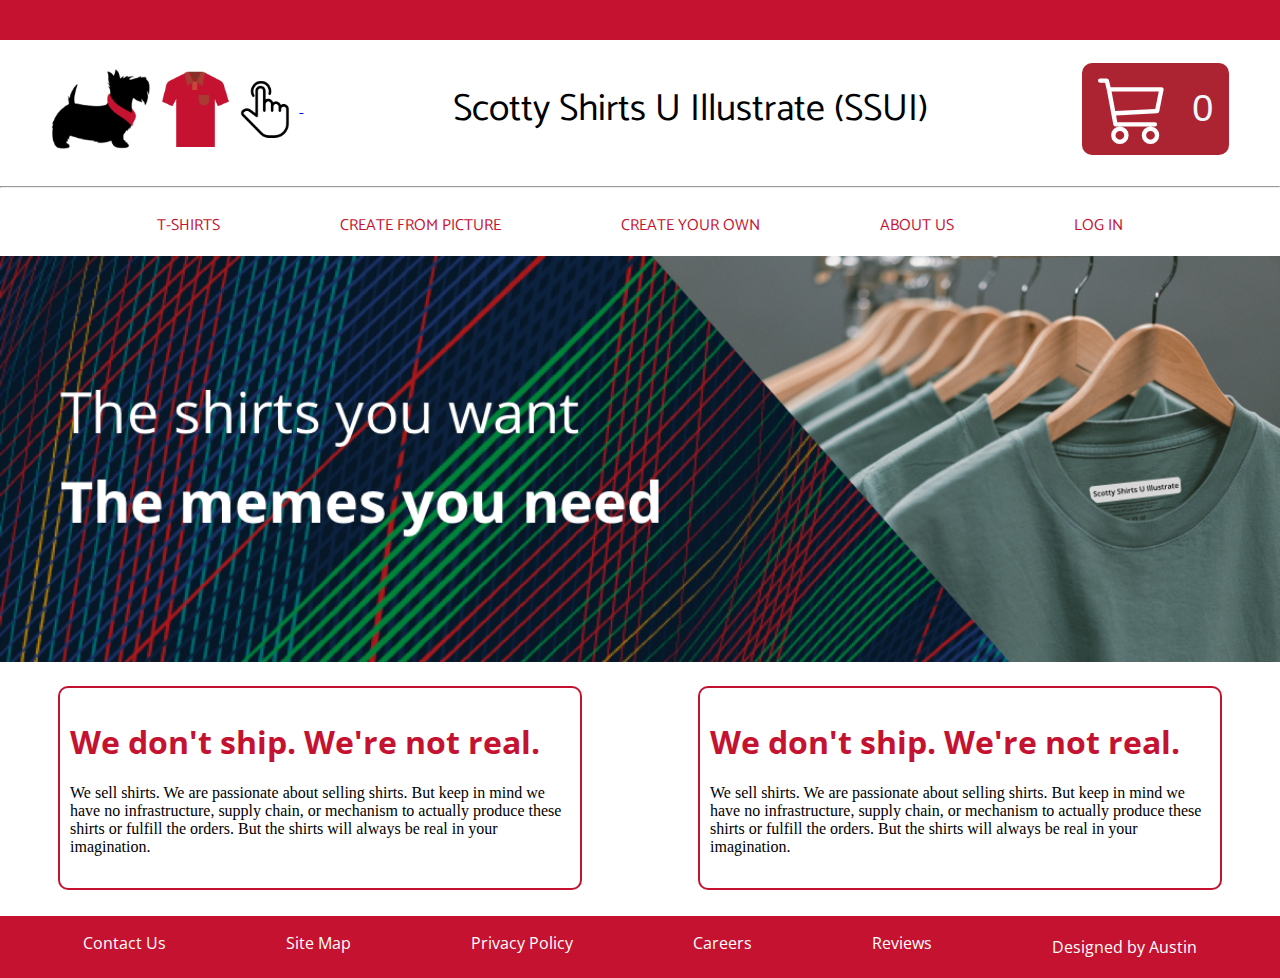
<file: index.html>
<!DOCTYPE html>
<html lang="en">

<head>
  <meta charset="utf-8">
  <meta name="viewport" content="width=device-width, initial-scale=1.0">

  <title>SSUI HW1 - Home</title>

  <!-- Fonts -->
  <link href="https://fonts.googleapis.com/css2?family=Catamaran:wght@200;500&family=Open+Sans&display=swap"
    rel="stylesheet">

  <!-- Your CSS Code -->
  <link rel="stylesheet" type="text/css" href="style.css">

  <!-- JSON Shirt Object -->
  <script src="shirts.js"></script>

  <!-- Your JS Code -->
  <script src="main.js"></script>
</head>

<body>
  <!-- Your Code Here -->
  <header>
    <div id="header"></div>
    <div class="head">
      <a href="index.html">
        <img class="left" src="site_images/logo.png">
      </a>

      <p style="font-family: Catamaran;" class="center">Scotty Shirts U Illustrate (SSUI)</p>

      <button onclick="location.href='not_implemented.html'" type="button" class="cart_button">
        <img class="right" src="site_images/shopping-cart.svg">
        <p class="cart_number">0</p>
      </button>


    </div>
    <hr>
    <div class="menu">
      <p><a class="menu_Text" href="products.html">T-SHIRTS</a></p>
      <p><a class="menu_Text" href="not_implemented.html">CREATE FROM PICTURE</a></p>
      <p><a class="menu_Text" href="hw2/index.html">CREATE YOUR OWN</a></p>
      <p><a class="menu_Text" href="not_implemented.html">ABOUT US</a></p>
      <p><a class="menu_Text" href="not_implemented.html">LOG IN</a></p>
    </div>

  </header>
  <img class="home" src="site_images/home.png">
  <div class="document">
    <div class="box">
      <h1 class="box_title">We don't ship. We're not real.</h1>
      <p class="box_text">We sell shirts. We are passionate about selling shirts. But keep in mind we have no
        infrastructure, supply chain, or mechanism to actually produce these shirts or fulfill the orders. But the
        shirts will always be real in your imagination.</p>
    </div>
    <div class="box">
      <h1 class="box_title">We don't ship. We're not real.</h1>
      <p class="box_text">We sell shirts. We are passionate about selling shirts. But keep in mind we have no
        infrastructure, supply chain, or mechanism to actually produce these shirts or fulfill the orders. But the
        shirts will always be real in your imagination.</p>
    </div>
  </div>
</body>
<footer>
  <div class="foot">
    <p><a class="foot_Text" href="not_implemented.html">Contact Us</a></p>
    <p><a class="foot_Text" href="not_implemented.html">Site Map</a></p>
    <p><a class="foot_Text" href="not_implemented.html">Privacy Policy</a></p>
    <p><a class="foot_Text" href="not_implemented.html">Careers</a></p>
    <p><a class="foot_Text" href="not_implemented.html">Reviews</a></p>
    <p class="austin_foot_Text">Designed by Austin</p>
  </div>
</footer>

</html>
</file>
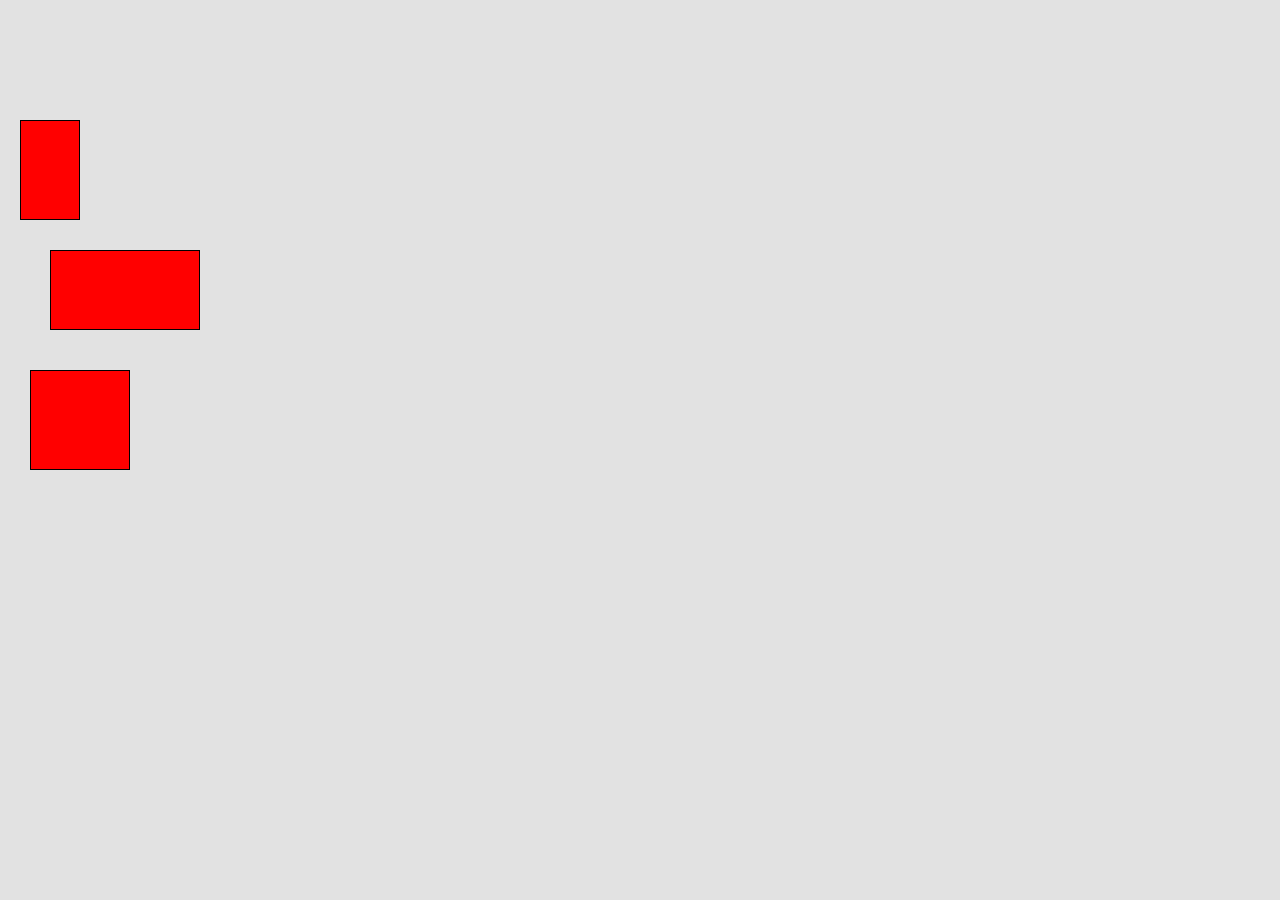
<file: hw2/index.html>
<!DOCTYPE html>
<html lang="en">
  <head>
    <meta charset="UTF-8" />
    <meta name="viewport" content="width=device-width, user-scalable=no" />
    <!-- turn off pinch zoom https://stackoverflow.com/questions/37379694/javascript-how-to-stop-pinch-zoom-multi-touch-input-attacks -->
    <link rel="stylesheet" href="inputstyle.css" />
    <title>HW2 SSUI</title>
  </head>
  <!-- you should not need to edit this fine for HW2, except to test different numbers of div's-->
  <body>
    <!-- your code should work for any number of divs -->
    <div id="workspace">
      <div
        class="target"
        style="top: 120px; left: 20px; width: 60px; height: 100px"
      ></div>

      <div
        class="target"
        style="top: 250px; left: 50px; width: 150px; height: 80px"
      ></div>

      <div
        class="target"
        style="top: 370px; left: 30px; width: 100px; height: 100px"
      ></div>
    </div>

    <!-- script -->
    <script type="module" src="input.js"></script>
  </body>
</html>
</file>
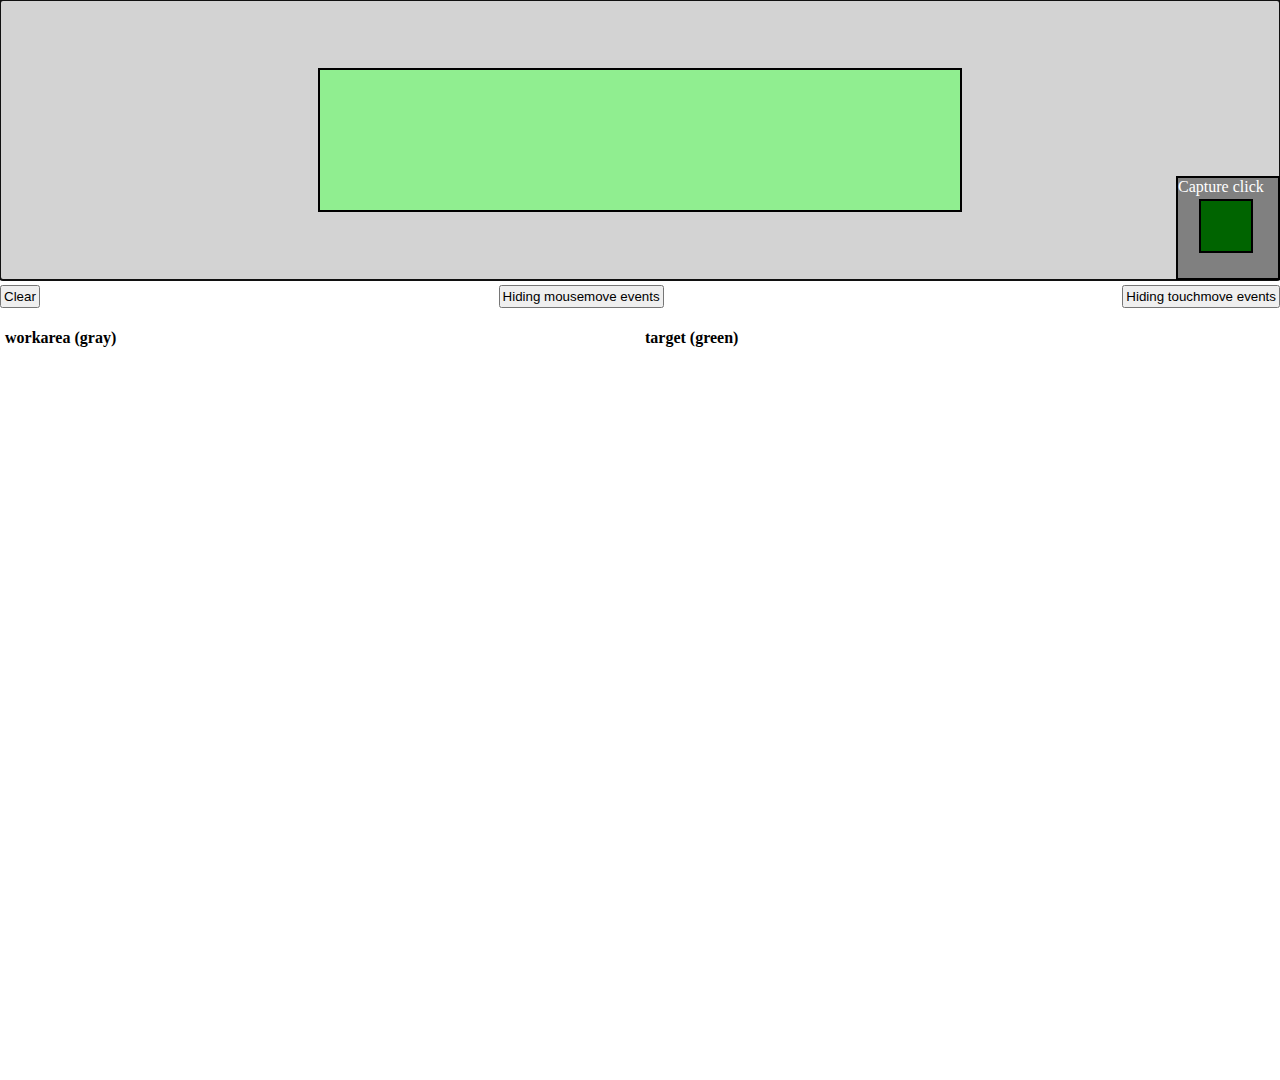
<file: hw2/input-test/index.html>
<!DOCTYPE html>
<html lang="en">
  <head>
    <meta charset="UTF-8" />
    <meta name="viewport" content="width=device-width, initial-scale=1.0" />
    <title>Input-Test-experiments</title>
    <style>
      body {
        width: 100%;
        height: 120vh;
        background-color: white;
        margin: 0;
        padding: 0;

        display: flex;
        flex-direction: column;
      }

      #workarea {
        width: 100%;
        height: 280px;
        background-color: lightgray;

        position: relative;

        flex-shrink: 0;

        display: flex;
        justify-content: center;
        align-items: center;
      }

      #target {
        width: 50%;
        height: 50%;
        background-color: lightgreen;
        border: 2px solid black;
      }
     
      #captureworkarea {
        position: absolute;
        width: 100px;
        height: 100px;
        background-color: grey;
        border: 2px solid black;
        bottom: 0;
        right: 0;
        color: white;
      }

      #capturetarget {
        position: absolute;
        width: 50px;
        height: 50px;
        background-color: darkgreen;
        border: 2px solid black;
        bottom: 25px;
        right: 25px;
        color: white;
      }

      #clearButtonContainer {
        padding-top: 5px;
        width: 100%;

        flex-shrink: 0;

        display: flex;
        justify-content: space-between;
        align-items: stretch;
      }

      #clearButtonContainer button {
        padding: 2px;
      }

      #display {
        flex: 1;
        display: flex;
      }

      .half {
        width: 50%;
        height: 100%;
        display: flex;
        flex-direction: column;
      }

      .half h4 {
        width: 100%;
        text-align: left;
        padding-left: 5px;
      }

      .printArea {
        width: 100%;
        flex: 1;
        overflow: auto;
      }

      .item {
        margin: 5px;
      }
    </style>
  </head>

  <body>
    <!-- <h3>Please click or touch the gray area below:</h3> -->
    <div id="workarea">
      <div id="captureworkarea" >
        Capture click
        <div id="capturetarget" >
            
        </div>
      </div>
      <div id="target"></div>
    </div>

    <div id="clearButtonContainer">
      <button id="clear-button">Clear</button>

      <button id="mousemove-toggle-button">Hiding mousemove events</button>

      <button id="touchmove-toggle-button">Hiding touchmove events</button>
    </div>

    <div id="display">
      <div class="half">
        <h4>workarea (gray)</h4>
        <div class="printArea" id="workarea-events-display"></div>
      </div>
      <div class="half">
        <h4>target (green)</h4>
        <div class="printArea" id="target-events-display"></div>
      </div>
    </div>

    <script src="index.js"></script>
  </body>
</html>
</file>
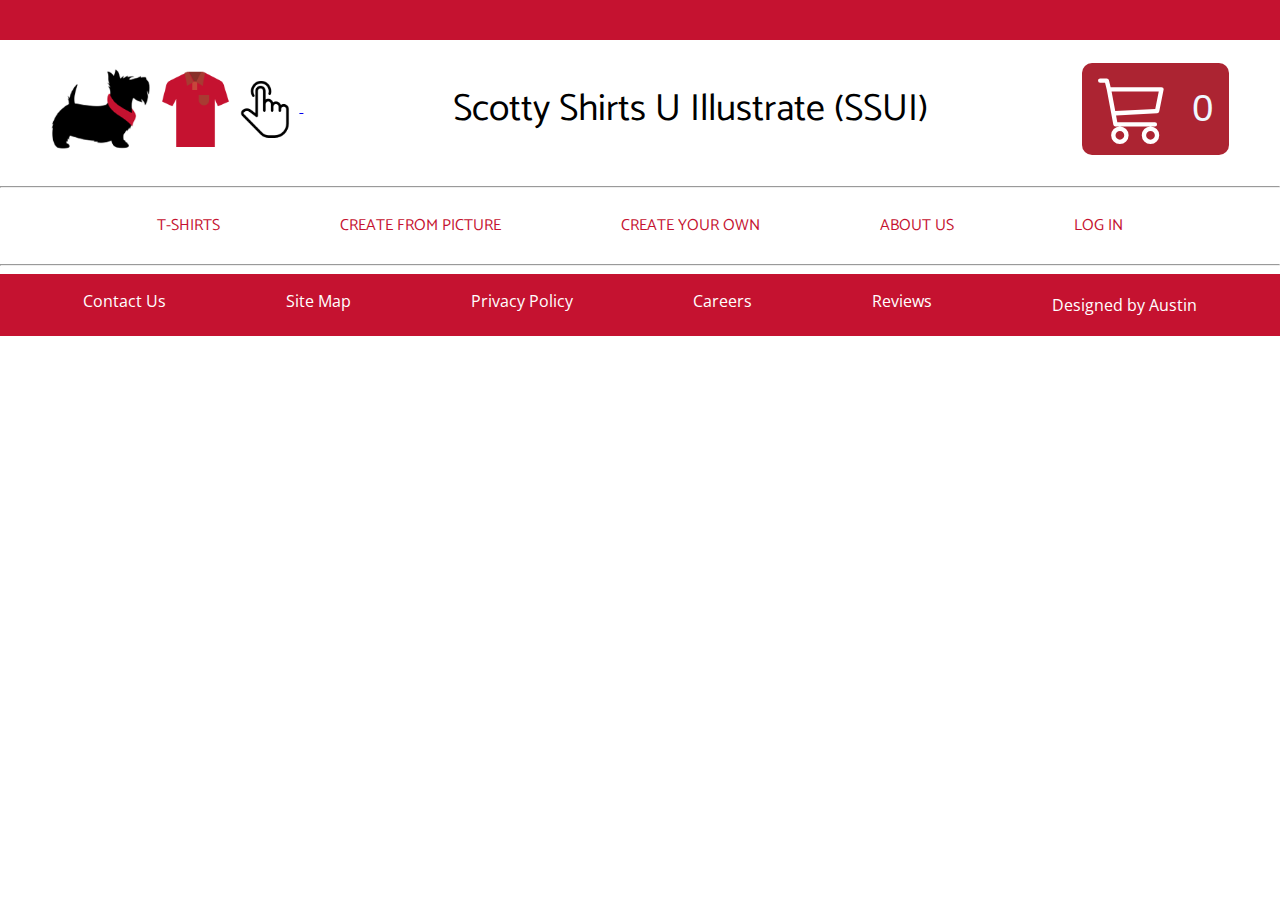
<file: details.html>
<!DOCTYPE html>
<html lang="en">

<head>
  <meta charset="utf-8">
  <meta name="viewport" content="width=device-width, initial-scale=1.0">

  <title>SSUI HW1 - Details</title>

  <!-- Fonts -->
  <link href="https://fonts.googleapis.com/css2?family=Catamaran:wght@200;500&family=Open+Sans&display=swap"
    rel="stylesheet">

  <!-- Your CSS Code -->
  <link rel="stylesheet" type="text/css" href="style.css">

  <!-- JSON Shirt Object -->
  <script src="shirts.js"></script>

  <!-- Your JS Code -->
  <script src="main.js"></script>
</head>

<body onload="initDetails()">
  <!-- Your Code Here -->
  <header>
    <div id="header"></div>
    <div class="head">
      <a href="index.html">
        <img class="left" src="site_images/logo.png">
      </a>

      <p style="font-family: Catamaran;" class="center">Scotty Shirts U Illustrate (SSUI)</p>

      <button onclick="location.href='not_implemented.html'" type="button" class="cart_button">
        <img class="right" src="site_images/shopping-cart.svg">
        <p class="cart_number">0</p>
      </button>


    </div>
    <hr>
    <div class="menu">
      <p><a class="menu_Text" href="products.html">T-SHIRTS</a></p>
      <p><a class="menu_Text" href="not_implemented.html">CREATE FROM PICTURE</a></p>
      <p><a class="menu_Text" href="not_implemented.html">CREATE YOUR OWN</a></p>
      <p><a class="menu_Text" href="not_implemented.html">ABOUT US</a></p>
      <p><a class="menu_Text" href="not_implemented.html">LOG IN</a></p>
    </div>

  </header>
  <hr>
  <div class="shirt_details_name"></div>
  <div class="shirt_details"></div>

</body>
<footer>
  <div class="foot">
    <p><a class="foot_Text" href="not_implemented.html">Contact Us</a></p>
    <p><a class="foot_Text" href="not_implemented.html">Site Map</a></p>
    <p><a class="foot_Text" href="not_implemented.html">Privacy Policy</a></p>
    <p><a class="foot_Text" href="not_implemented.html">Careers</a></p>
    <p><a class="foot_Text" href="not_implemented.html">Reviews</a></p>
    <p class="austin_foot_Text">Designed by Austin</p>
  </div>
</footer>
</html>
</file>
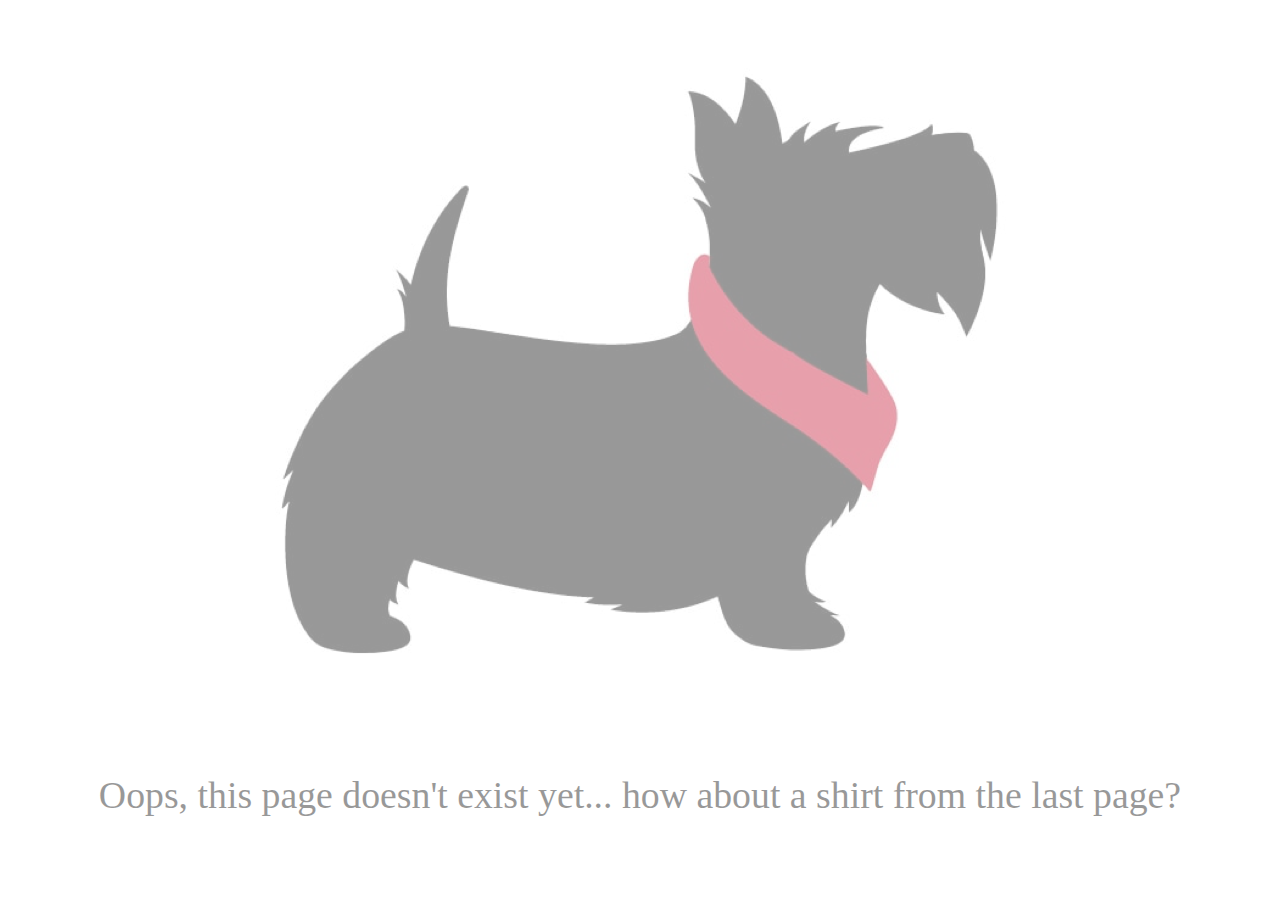
<file: not_implemented.html>
<!DOCTYPE html>
<html lang="en">
<head>
  <meta charset="utf-8">
  <meta name="viewport" content="width=device-width, initial-scale=1.0">

  <title>SSUI HW1 - Not Implemented</title>

  <!-- Fonts -->
  <link href="https://fonts.googleapis.com/css2?family=Catamaran:wght@200;500&family=Open+Sans&display=swap" rel="stylesheet">

  <!-- Your CSS Code -->
  <link rel="stylesheet" type="text/css" href="style.css">
</head>
<body>
  <!-- Your Code Here -->
  <div class="not_implemented">
    <img src="site_images/scotty.png">
    <p class="Oops">Oops, this page doesn't exist yet... how about a shirt from the last page?</p>
  </div>
</body>
</html>
</file>
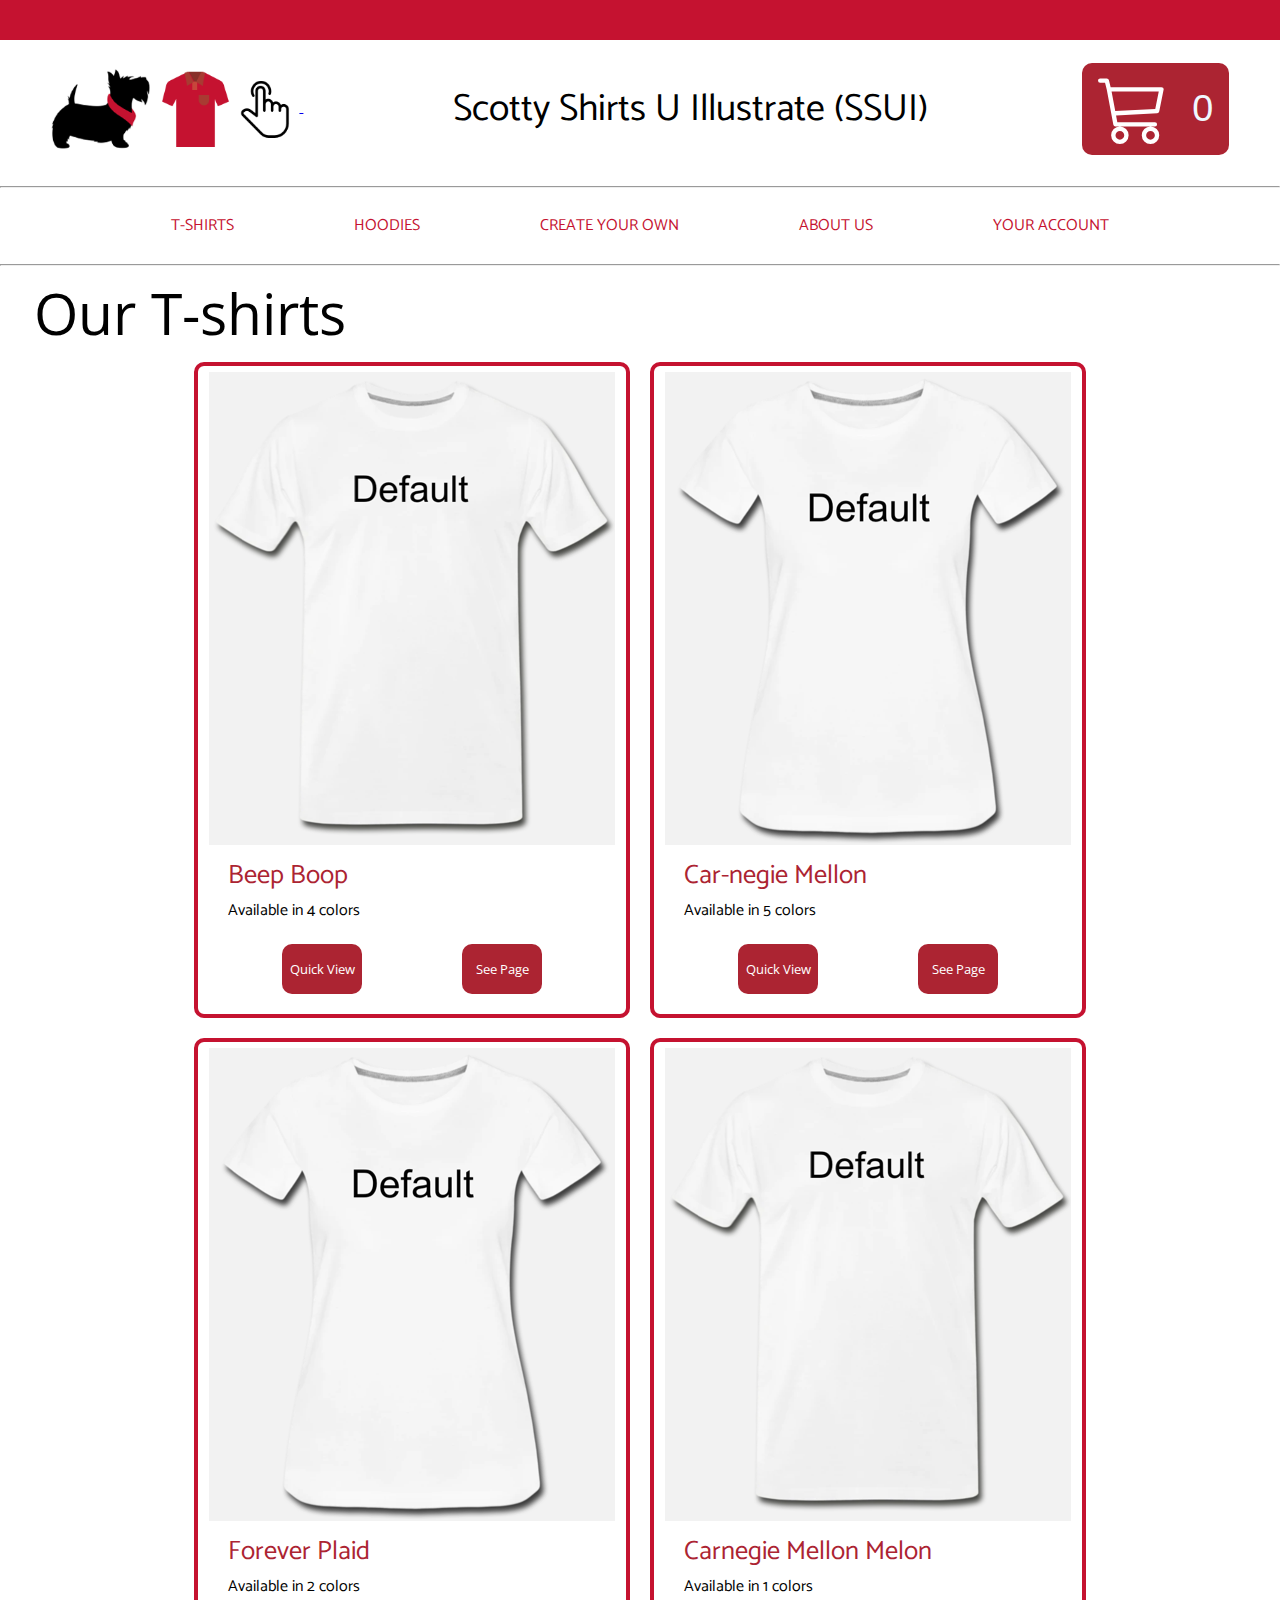
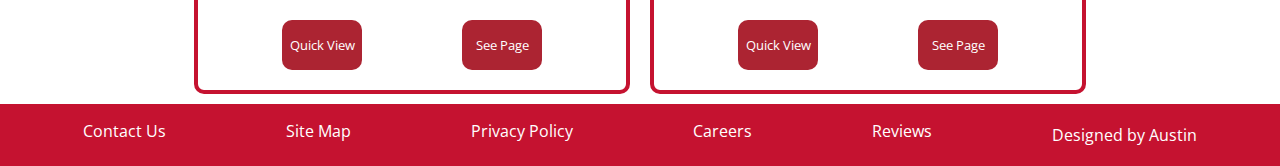
<file: products.html>
<!DOCTYPE html>
<html lang="en">

<head>
  <meta charset="utf-8">
  <meta name="viewport" content="width=device-width, initial-scale=1.0">

  <title>SSUI HW1 - Products</title>

  <!-- Fonts -->
  <link href="https://fonts.googleapis.com/css2?family=Catamaran:wght@200;500&family=Open+Sans&display=swap"
    rel="stylesheet">

  <!-- Your CSS Code -->
  <link rel="stylesheet" type="text/css" href="style.css">

  <!-- JSON Shirt Object -->
  <script src="shirts.js"></script>

  <!-- Your JS Code -->
  <script src="main.js"></script>
</head>

<body onload="initProducts()">
  <!-- Your Code Here -->
  <header>
    <div id="header"></div>
    <div class="head">
      <a href="index.html">
        <img class="left" src="site_images/logo.png">
      </a>

      <p style="font-family: Catamaran;" class="center">Scotty Shirts U Illustrate (SSUI)</p>

      <button onclick="location.href='not_implemented.html'" type="button" class="cart_button">
        <img class="right" src="site_images/shopping-cart.svg">
        <p class="cart_number">0</p>
      </button>


    </div>
    <hr>
    <div class="menu">
      <p><a class="menu_Text" href="products.html">T-SHIRTS</a></p>
      <p><a class="menu_Text" href="not_implemented.html">HOODIES</a></p>
      <p><a class="menu_Text" href="not_implemented.html">CREATE YOUR OWN</a></p>
      <p><a class="menu_Text" href="not_implemented.html">ABOUT US</a></p>
      <p><a class="menu_Text" href="not_implemented.html">YOUR ACCOUNT</a></p>
    </div>

  </header>
  <hr>
  <div class="Our_T-shirt">Our T-shirts</div>
  <div class="T-SHIRTS"></div>
  
  

</body>
<footer>
  <div class="foot">
    <p><a class="foot_Text" href="not_implemented.html">Contact Us</a></p>
    <p><a class="foot_Text" href="not_implemented.html">Site Map</a></p>
    <p><a class="foot_Text" href="not_implemented.html">Privacy Policy</a></p>
    <p><a class="foot_Text" href="not_implemented.html">Careers</a></p>
    <p><a class="foot_Text" href="not_implemented.html">Reviews</a></p>
    <p class="austin_foot_Text">Designed by Austin</p>
  </div>
</footer>

</html>
</file>
<file: style.css>
/* Your Code Here */
body{
    margin: 0px;
}
#header{
    background-color:#c51230;
    height:40px;
}
.head{
    text-align: center;
}
.left{
	vertical-align: middle;
    margin:auto;
    max-height: 100px;
}
.center{
    font-size: 1cm;
    display: inline-block;
	vertical-align: middle;
    margin-right: 150px;
    margin-left: 150px;
}
.right{
    vertical-align: middle;
    margin:auto;
    height: 70px;
    margin: 10px 10px;
    filter: invert(100%) sepia(0%) saturate(0%) hue-rotate(93deg) brightness(103%) contrast(103%);
}
.home{
    width: 100%;
}
button{
    background-color: #ac2432;
    border-radius: 10px;
    border: none;
    cursor: pointer;
}
.cart_number{
    display: inline;
    vertical-align: middle;
    margin: 10px;
    font-size: 1cm;
    color: aliceblue;
}
footer{
    background-color: #c51230;
}
.foot_Text{
    margin:20px 60px;
    color: white;
    font-family: Open Sans;
    text-decoration: none;
}
.foot{
    display: flex;
    justify-content: center;  
    align-content: center;   
    flex-wrap: wrap;
}
.menu{
    height: 60px;
    display: flex;
    justify-content: center;  
    align-content: center;   
    flex-wrap: wrap;
}
.menu_Text{
    margin:0px 60px;
    color: #c51230;
    font-family: Catamaran;
    text-decoration: none;
}
.document{
    height: 250px;
    display: flex;
}
.box{
    border:2px solid #c51230;background-color:#ffffff;
    width:500px;
    height:180px;
    padding: 10px;
    margin:20px auto;
    border-radius: 10px;
    
}
.box_title{
    color: #c51230;
    font-family: Open Sans;
}
.not_implemented{
    text-align: center;
    opacity:0.4;
}
.Oops{
    font-size: 1cm;
}
.menu_Text:hover{
    border-bottom: 4px solid #F03;
    transition: .1s;
}
.T-SHIRTS{
    display: flex;
    flex-wrap: wrap;
    justify-content: center;
    align-items: center; 
}
.shirt_box{
    margin: 10px;
    border:4px solid #c51230;background-color:#ffffff;
    border-radius: 10px;
}
.image{
    margin: 5px;
}
.name{
    margin-left: 30px;
    font-size: 0.7cm;
    color: #ac2432;
    font-family: Catamaran;
}
.colors{
    margin-left: 30px;
    font-family: Catamaran;
}
.shirt_button{
    text-align: center;
}
.leftAndRight_button{
    margin: 20px 50px;
    height: 50px;
    width: 80px;
    color: white;
    font-family: Open Sans;
}
.leftAndRight_button:hover{
    transform: scale(1.1);
    transition: .5s;
}
.left:hover{
    transform: scale(1.2);
    transition: .5s;
}
.cart_button:hover{
    animation: shake 0.5s;
    animation-iteration-count: infinite;
}
@keyframes shake {
    0% { transform: translate(1px, 1px) rotate(0deg); }
    10% { transform: translate(-1px, -2px) rotate(-1deg); }
    20% { transform: translate(-3px, 0px) rotate(1deg); }
    30% { transform: translate(3px, 2px) rotate(0deg); }
    40% { transform: translate(1px, -1px) rotate(1deg); }
    50% { transform: translate(-1px, 2px) rotate(-1deg); }
    60% { transform: translate(-3px, 1px) rotate(0deg); }
    70% { transform: translate(3px, 1px) rotate(-1deg); }
    80% { transform: translate(-1px, -1px) rotate(1deg); }
    90% { transform: translate(1px, 2px) rotate(0deg); }
    100% { transform: translate(1px, -2px) rotate(-1deg); }
}
.foot_Text:hover{
    color: #4a4a4a;
}
.austin_foot_Text{
    margin:20px 60px;
    color: white;
    font-family: Open Sans;
    text-decoration: none;
}
.Our_T-shirt{
    margin-right: 900px;
    font-size: 1.5cm;
    color: black;
    font-family: Open Sans;
    text-align: center;
}
.shirt_details{
    display: flex;
    justify-content: center;
    align-items: center; 
}
.shirt_price{
    color: #ac2432;
    font-family: Catamaran;
    font-size: 1cm;
    margin: 0px;
}
.shirt_description{
    width: 500px;
    color: #ac2432;
    font-family: Catamaran;
}
.shirt_details_name{
    margin-right:900px;
    font-size: 1.2cm;
    color: black;
    font-family: Open Sans;
    text-align: center;
}
.detail_element_right{
    margin: 100px;
}
.details_element{
    margin: 20px;
}
.details_button{
    height: 30px;
    width: 60px;
    margin: 10px;
    border: 2px black solid;
}
.details_button:hover{
    color: aliceblue;
}
.side_button{
    height: 30px;
    width: 60px;
    margin: 10px;
    border: 2px black solid;
}
.side_button:hover{
    color: aliceblue;
}
.shirtImageButton{
    background-color: #ffffff;
}
.shirtImageButton:hover{
    transform: scale(1.02);
    transition: .5s;
}
</file>
<file: hw2/inputstyle.css>
html {
  touch-action: none;

  -moz-user-select: none;
  -khtml-user-select: none;
  -webkit-user-select: none;
  user-select: none;
}

body {
  margin: 0;
  touch-action: none;
}

#workspace {
  width: 100vw;
  height: 100vh;
  position: relative;
  background-color: rgb(226, 226, 226);
  overflow: hidden;
}

.target {
  position: absolute;
  border: 1px solid black;
  background-color: red;
  box-sizing: border-box;
}
</file>
